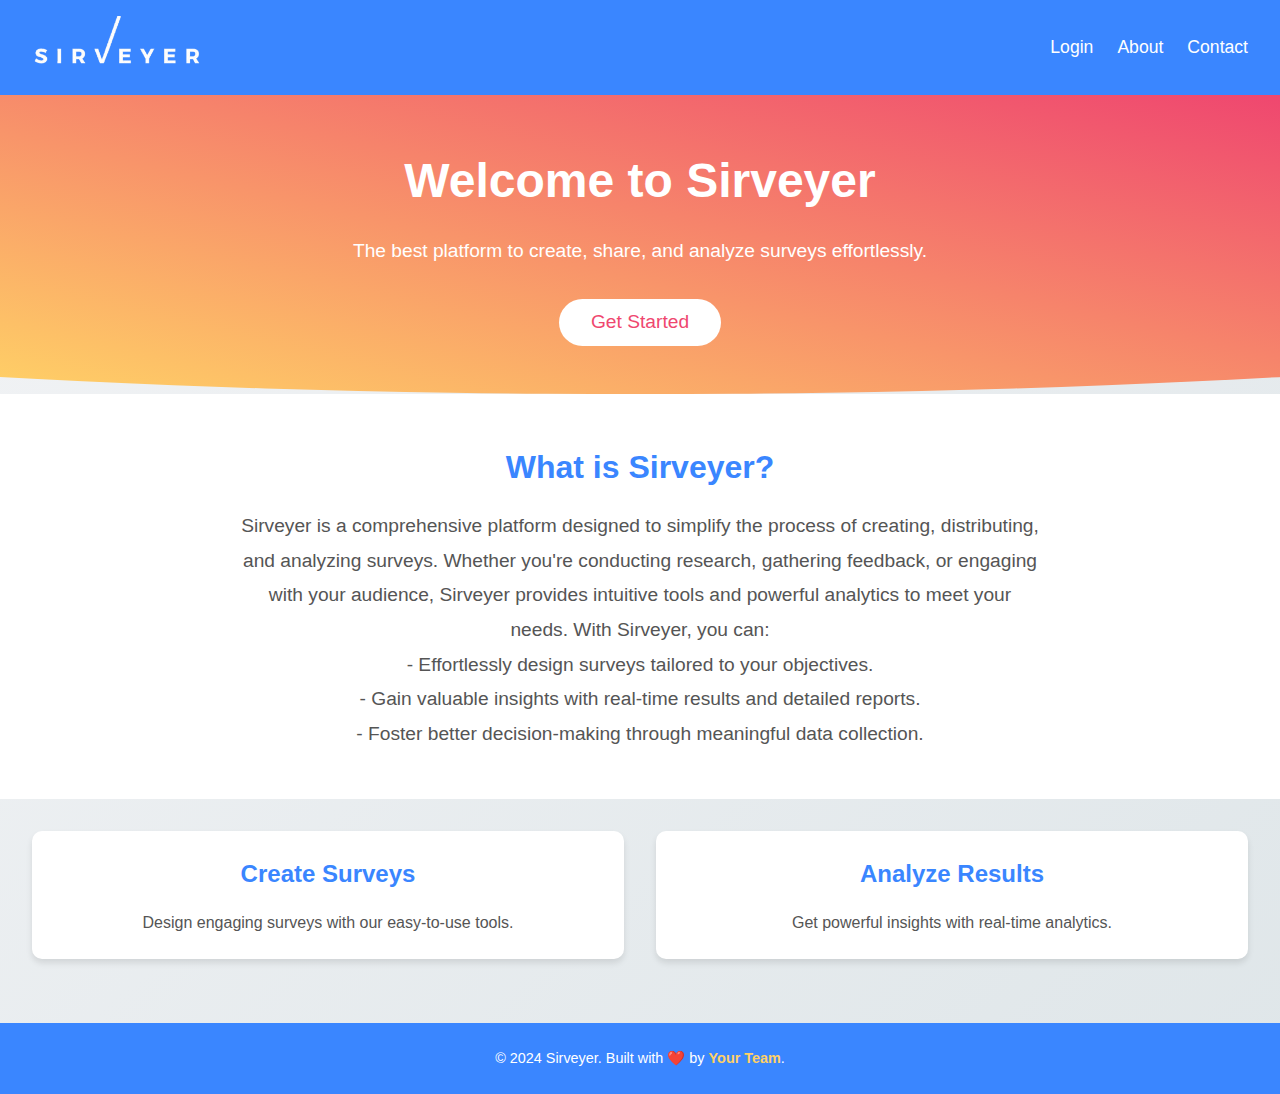
<file: sirveyer.html>
<!DOCTYPE html>
<html lang="en">
<head>
  <meta charset="UTF-8">
  <meta name="viewport" content="width=device-width, initial-scale=1.0">
  <title>Sirveyer | Your Survey Companion</title>
  <style>
    /* Reset Styles */
    * {
      margin: 0;
      padding: 0;
      box-sizing: border-box;
    }

    body {
      font-family: 'Arial', sans-serif;
      background: linear-gradient(to bottom right, #f3f4f6, #dfe6e9);
      color: #333;
      line-height: 1.6;
    }

    header {
      background: #3a86ff;
      color: white;
      padding: 1rem 2rem;
      display: flex;
      justify-content: space-between;
      align-items: center;
    }

    header .logo {
      font-size: 1.8rem;
      font-weight: bold;
    }

    header nav {
      display: flex;
      gap: 1.5rem;
    }

    header nav a {
      color: white;
      text-decoration: none;
      font-size: 1.1rem;
      transition: color 0.3s;
    }

    header nav a:hover {
      color: #ffd166;
    }

    .hero {
      text-align: center;
      padding: 3rem 2rem;
      background: linear-gradient(to top right, #ffd166, #ef476f);
      color: white;
      clip-path: ellipse(150% 100% at 50% 0%);
    }

    .hero h1 {
      font-size: 3rem;
      margin-bottom: 1rem;
    }

    .hero p {
      font-size: 1.2rem;
      margin-bottom: 2rem;
    }

    .hero .cta {
      padding: 0.8rem 2rem;
      font-size: 1.2rem;
      background: white;
      color: #ef476f;
      border: none;
      border-radius: 30px;
      cursor: pointer;
      transition: background 0.3s, color 0.3s;
    }

    .hero .cta:hover {
      background: #ef476f;
      color: white;
    }

    .about {
      padding: 3rem 2rem;
      background: white;
      text-align: center;
    }

    .about h2 {
      font-size: 2rem;
      color: #3a86ff;
      margin-bottom: 1rem;
    }

    .about p {
      font-size: 1.2rem;
      color: #555;
      line-height: 1.8;
      max-width: 800px;
      margin: 0 auto;
    }

    .features {
      display: flex;
      justify-content: center;
      gap: 2rem;
      padding: 2rem;
      text-align: center;
    }

    .features .feature {
      background: white;
      padding: 1.5rem;
      border-radius: 10px;
      box-shadow: 0 4px 6px rgba(0, 0, 0, 0.1);
      flex: 1;
    }

    .features .feature h3 {
      margin-bottom: 1rem;
      font-size: 1.5rem;
      color: #3a86ff;
    }

    .features .feature p {
      font-size: 1rem;
      color: #555;
    }

    footer {
      text-align: center;
      padding: 1.5rem 2rem;
      background: #3a86ff;
      color: white;
      margin-top: 2rem;
    }

    footer p {
      font-size: 0.9rem;
    }

    footer a {
      color: #ffd166;
      text-decoration: none;
      font-weight: bold;
    }

    footer a:hover {
      text-decoration: underline;
    }
    .logo {
    display: inline-block; /* Shrink to fit the content */
    padding: 0; /* Remove any padding */
    margin: 0; /* Remove any margin */
    height: 100; /* Adjust height dynamically */
    width: 500; /* Adjust width dynamically */
}

.logo img {
    max-width: 500px; /* Control the logo size */
    height: 50px;
}
  </style>
</head>
<body>
  <header>
    <div class="logo"><img src="sirveyer.png" alt="Sirveyer Logo" /></div>
    <nav>
      <a href="index.html">Login</a>
      <a href="#about">About</a>
      <a href="#contact">Contact</a>
    </nav>
  </header>

  <section class="hero">
    <h1>Welcome to Sirveyer</h1>
    <p>The best platform to create, share, and analyze surveys effortlessly.</p>
    <a href="index.html"><button class="cta">Get Started</button></a>
  </section>

  <!-- About Section -->
  <section id="about" class="about">
    <h2>What is Sirveyer?</h2>
    <p>
      Sirveyer is a comprehensive platform designed to simplify the process of creating, distributing, and analyzing surveys. 
      Whether you're conducting research, gathering feedback, or engaging with your audience, Sirveyer provides intuitive tools 
      and powerful analytics to meet your needs. 
      With Sirveyer, you can:
    </p>
    <p>
      - Effortlessly design surveys tailored to your objectives.<br>
      - Gain valuable insights with real-time results and detailed reports.<br>
      - Foster better decision-making through meaningful data collection.
    </p>
  </section>

  <!-- Features Section -->
  <section id="features" class="features">
    <div class="feature">
      <h3>Create Surveys</h3>
      <p>Design engaging surveys with our easy-to-use tools.</p>
    </div>
    <div class="feature">
      <h3>Analyze Results</h3>
      <p>Get powerful insights with real-time analytics.</p>
    </div>
  </section>

  <footer>
    <p>&copy; 2024 Sirveyer. Built with ❤️ by <a href="#">Your Team</a>.</p>
  </footer>
</body>
</html>
</file>
